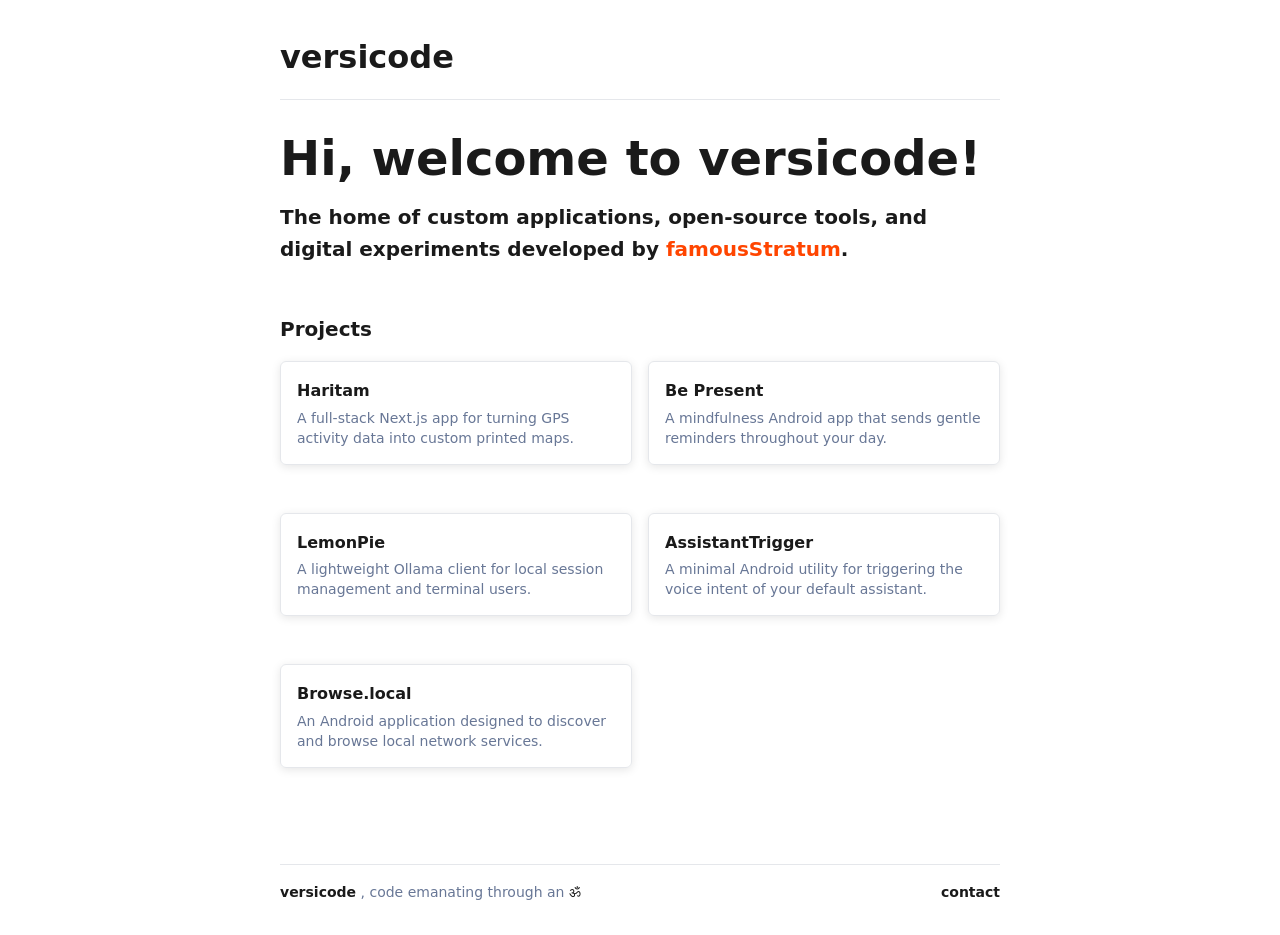
<file: index.html>
<!doctype html>
<html lang="en">

<head>
  <!-- Document metadata -->
  <meta charset="UTF-8" />
  <meta name="viewport" content="width=device-width, initial-scale=1.0" />

  <!-- SEO and site info -->
  <title>versicode | Software developed by famousStratum</title>
  <meta name="description"
    content="versicode is the home of famousStratum — indie projects, Android apps and web apps." />
  <meta name="author" content="famousStratum" />
  <meta name="keywords"
    content="versicode, famousStratum, indie software, haritam, be present, open-source projects, Android apps, web applications, custom applications, digital experiments" />

  <!-- Google site verification -->
  <meta name="google-site-verification" content="D465uG8kGJgCR-Ka6gygVKrM_ta4S0Y-zZa4ri2D39g" />

  <!-- Open Graph -->
  <meta property="og:title" content="versicode | Software developed by famousStratum" />
  <meta property="og:description"
    content="versicode is the home of famousStratum — indie projects, Android apps and web apps." />
  <meta property="og:url" content="https://versicode.com/" />
  <meta property="og:type" content="website" />

  <!-- Styles and scripts -->
  <link rel="canonical" href="https://versicode.com/" />
  <link rel="stylesheet" href="public/css/style.css" />
  <link rel="icon" type="image/x-icon" href="public/images/favicon.svg">

  <!-- Structured data -->
  <script type="application/ld+json">
    {
      "@context": "https://schema.org",
      "@type": "WebPage",
      "name": "versicode",
      "url": "https://versicode.com",
      "description": "The home of famousStratum — indie projects, Android apps and web apps.",
      "author": {
        "@type": "Person",
        "name": "famousStratum",
        "url": "https://github.com/famousStratum"
      }
    }
    </script>

</head>

<body>

  <header role="banner">

    <nav role="navigation" aria-label="Main site navigation">
      <a href="/" class="brand"> versicode </a>
    </nav>

  </header>

  <main role="main">

    <section id="hero" aria-label="Site introduction">
      <h1>Hi, welcome to versicode!</h1>
      <p>
        The home of custom applications, open-source tools, and digital experiments developed by <a
          href="https://github.com/famousStratum" target="_blank" rel="noopener noreferrer">famousStratum</a>.
      </p>
    </section>

    <section id="projects" aria-label="Project list">
      <h2>Projects</h2>
      <ul>

        <li>
          <article>
            <a href="projects/haritam.html">
              <h3>Haritam</h3>
              <p>
                A full-stack Next.js app for turning GPS activity data
                into custom printed maps.
              </p>
            </a>
          </article>
        </li>

        <li>
          <article>
            <a href="projects/be-present.html">
              <h3>Be Present</h3>
              <p>
                A mindfulness Android app that sends gentle reminders
                throughout your day.
              </p>
            </a>
          </article>
        </li>

        <li>
          <article>
            <a href="projects/lemon-pie.html">
              <h3>LemonPie</h3>
              <p>
                A lightweight Ollama client for local session
                management and terminal users.
              </p>
            </a>
          </article>
        </li>

        <li>
          <article>
            <a href="projects/assistant-trigger.html">
              <h3>AssistantTrigger</h3>
              <p>
                A minimal Android utility for triggering the voice intent of
                your default assistant.
              </p>
            </a>
          </article>
        </li>

        <li>
          <article>
            <a href="projects/browse-dot-local.html">
              <h3>Browse.local</h3>
              <p>
                An Android application designed to discover and browse
                local network services.
              </p>
            </a>
          </article>
        </li>



      </ul>
    </section>

  </main>

  <footer role="contentinfo">

    <section class="versicode-container">
      <span class="versicode-text">
        <span class="shadow-layer layer1">versicode</span>
        <span class="shadow-layer layer2">versicode</span>
        <span class="shadow-layer layer3">versicode</span>
        <span class="shadow-layer layer4">versicode</span>
        <span class="shadow-layer layer5">versicode</span>
        <a class="versicode-project" href="/projects/versicode.html" title="versi- from Latin vertere, to turn, to change, to transform.
-code from Latin codex, originally a wooden tablet, now the language of machines.">versicode</a>
      </span>
      <span>, code emanating through an</span>
      <span class="om-symbol" id="om-trigger" aria-label="Trigger VERSICODE effect">ॐ</span>
    </section>
    <section>
      <a href="mailto:info@versicode.com">contact</a>
    </section>
  </footer>
</body>

</html>
</file>
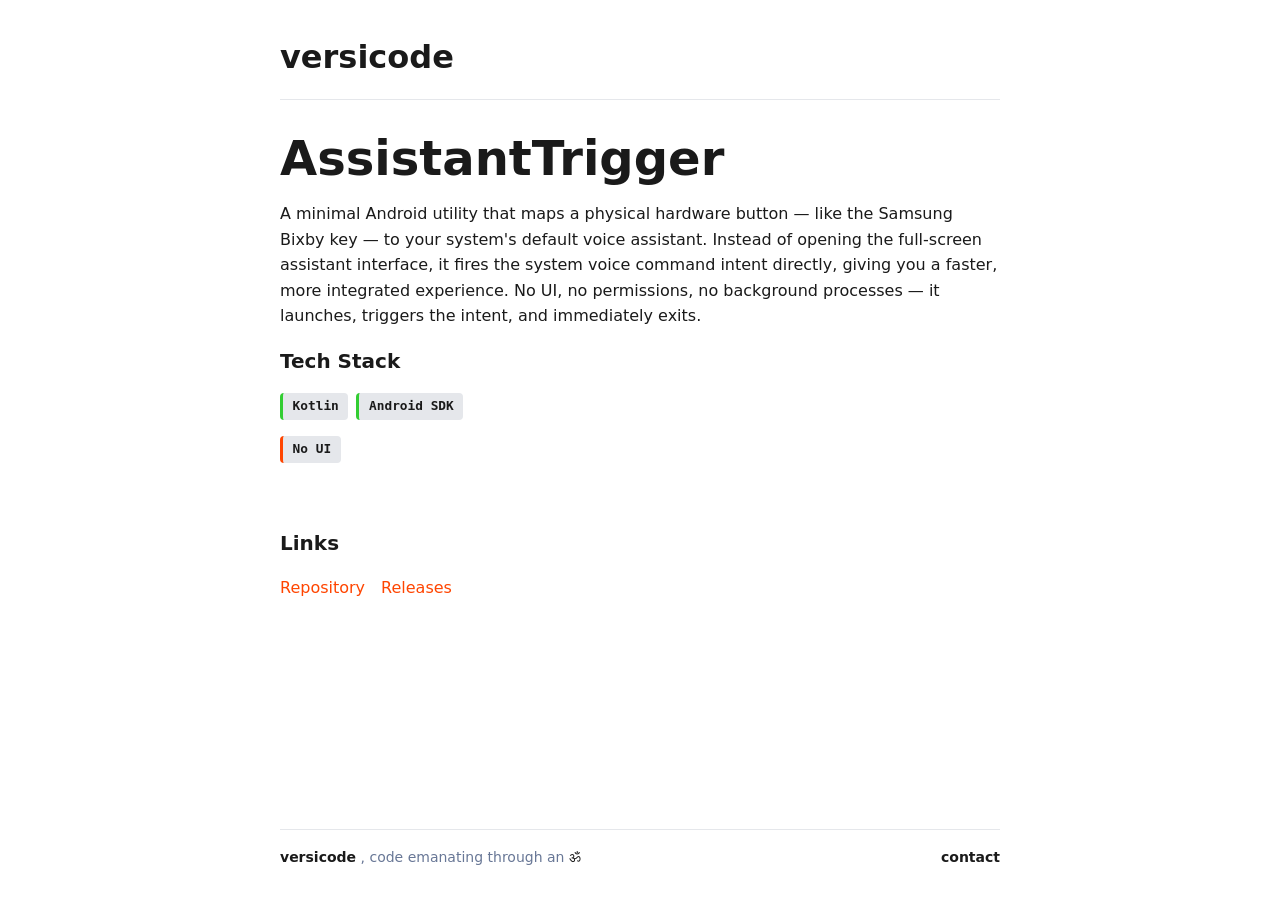
<file: projects/assistant-trigger.html>
<!DOCTYPE html>
<html lang="en">

<head>
    <meta charset="UTF-8">
    <meta name="viewport" content="width=device-width, initial-scale=1.0">
    <title>AssistantTrigger — versicode</title>
    <meta name="description"
        content="A minimal Android utility that maps a hardware button to your default voice assistant — no UI, no permissions, no background processes." />
    <link rel="canonical" href="https://versicode.com/projects/assistant-trigger.html" />
    <meta property="og:title" content="AssistantTrigger — versicode" />
    <meta property="og:description"
        content="A minimal Android utility that maps a hardware button to your default voice assistant — no UI, no permissions, no background processes." />
    <meta property="og:url" content="https://versicode.com/projects/assistant-trigger.html" />
    <meta property="og:type" content="website" />
    <link rel="stylesheet" href="../public/css/style.css">
    <link rel="icon" type="image/x-icon" href="../public/images/favicon.svg">
</head>

<body>

    <header role="banner">
        <nav role="navigation" aria-label="Main site navigation">
            <a href="/" class="brand">
                versicode
            </a>
        </nav>
    </header>

    <main>
        <article>

            <h1>AssistantTrigger</h1>
            <p>
                A minimal Android utility that maps a physical hardware button — like the
                Samsung Bixby key — to your system's default voice assistant. Instead of
                opening the full-screen assistant interface, it fires the system voice command
                intent directly, giving you a faster, more integrated experience. No UI, no
                permissions, no background processes — it launches, triggers the intent, and
                immediately exits.
            </p>

            <!--<section class="screenshots">
                <img src="../assets/assistant-trigger/screenshot-1.png" alt="AssistantTrigger on the Play Store">
            </section>-->

            <section class="tech-stack">
                <h2>Tech Stack</h2>
                <ul class="tech-category">
                    <li data-tech="kotlin">Kotlin</li>
                    <li data-tech="android-sdk">Android SDK</li>
                </ul>
                <ul class="tech-category">
                    <li data-tech="no-ui">No UI</li>
                </ul>
            </section>

            <section class="links">
                <h2>Links</h2>
                <ul>
                    <li><a href="https://github.com/famousStratum/AssistantTrigger">Repository</a></li>
                    <li><a href="https://github.com/famousStratum/AssistantTrigger/releases">Releases</a></li>
                </ul>
            </section>

        </article>
    </main>

    <footer role="contentinfo">

        <section class="versicode-container">
            <span class="versicode-text">
                <span class="shadow-layer layer1">versicode</span>
                <span class="shadow-layer layer2">versicode</span>
                <span class="shadow-layer layer3">versicode</span>
                <span class="shadow-layer layer4">versicode</span>
                <span class="shadow-layer layer5">versicode</span>
                <a class="versicode-project" href="/projects/versicode.html" title="versi- from Latin vertere, to turn, to change, to transform.
        -code from Latin codex, originally a wooden tablet, now the language of machines.">versicode</a>
            </span>
            <span>, code emanating through an</span>
            <span class="om-symbol" id="om-trigger" aria-label="Trigger VERSICODE effect">ॐ</span>
        </section>
        <section>
            <a href="mailto:info@versicode.com">contact</a>
        </section>
    </footer>

</body>

</html>
</file>
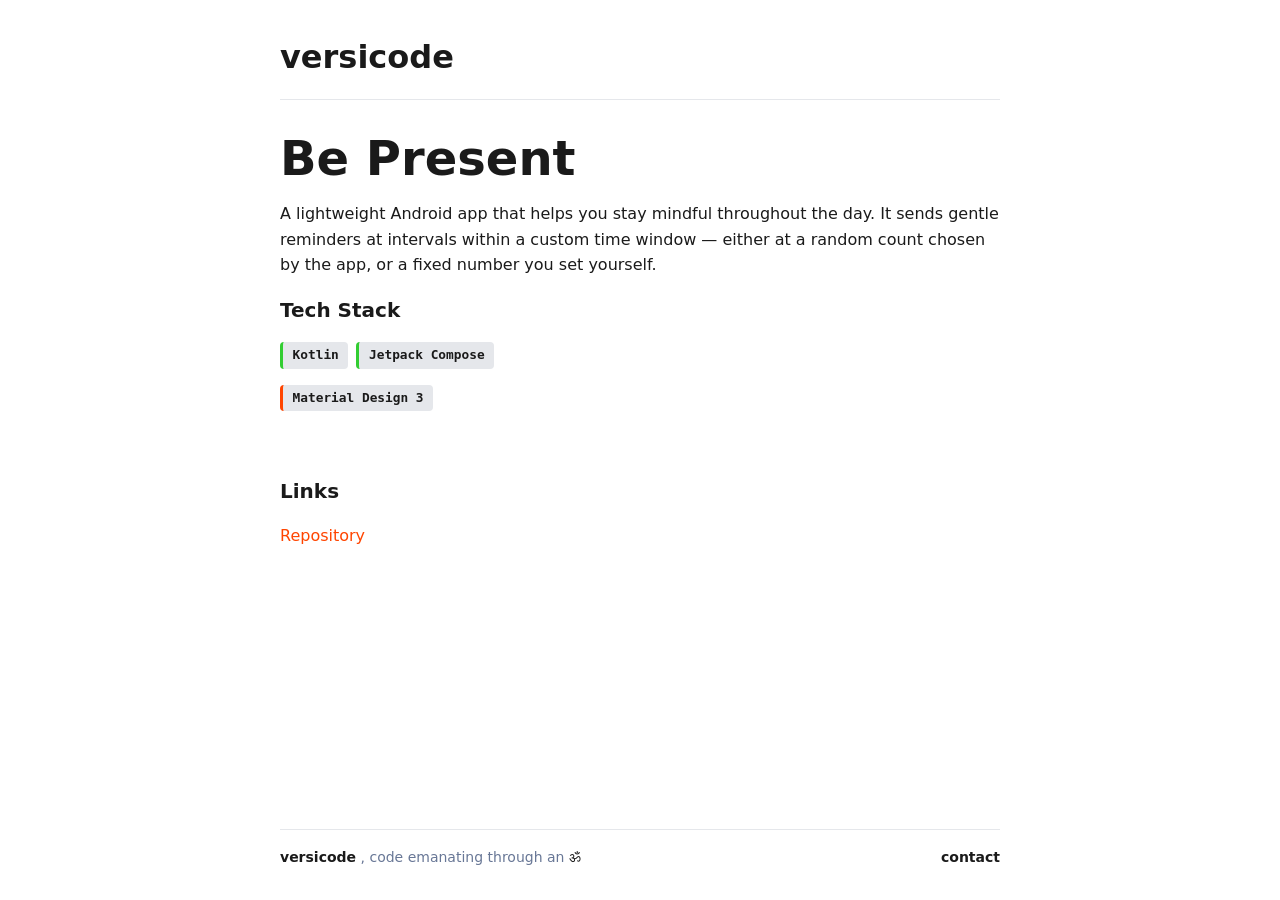
<file: projects/be-present.html>
<!DOCTYPE html>
<html lang="en">

<head>
    <meta charset="UTF-8">
    <meta name="viewport" content="width=device-width, initial-scale=1.0">
    <title>Be Present — versicode</title>
    <meta name="description"
        content="A lightweight Android mindfulness app that sends gentle reminders within a time window you define — at a random count or a fixed number of your choosing." />
    <link rel="canonical" href="https://versicode.com/projects/be-present.html" />
    <meta property="og:title" content="Be Present — versicode" />
    <meta property="og:description"
        content="A lightweight Android mindfulness app that sends gentle reminders within a time window you define — at a random count or a fixed number of your choosing." />
    <meta property="og:url" content="https://versicode.com/projects/be-present.html" />
    <meta property="og:type" content="website" />
    <link rel="stylesheet" href="../public/css/style.css">
    <link rel="icon" type="image/x-icon" href="../public/images/favicon.svg">
</head>

<body>

    <header role="banner">
        <nav role="navigation" aria-label="Main site navigation">
            <a href="/" class="brand">
                versicode
            </a>
        </nav>
    </header>

    <main>
        <article>

            <h1>Be Present</h1>
            <p>
                A lightweight Android app that helps you stay mindful throughout the day.
                It sends gentle reminders at intervals within a custom time window —
                either at a random count chosen by the app, or a fixed number you set yourself.
            </p>

            <!--<section class="screenshots">
                <img src="../assets/be-present/screenshot-1.png" alt="Be Present main screen">
                <img src="../assets/be-present/screenshot-2.png" alt="Be Present reminder settings">
            </section>-->

            <section class="tech-stack">
                <h2>Tech Stack</h2>
                <ul class="tech-category">
                    <li data-tech="kotlin">Kotlin</li>
                    <li data-tech="compose">Jetpack Compose</li>
                </ul>
                <ul class="tech-category">
                    <li data-tech="md3">Material Design 3</li>
                </ul>
            </section>

            <section class="links">
                <h2>Links</h2>
                <ul>
                    <li><a href="https://github.com/famousStratum/BePresent">Repository</a></li>
                </ul>
            </section>

        </article>
    </main>

    <footer role="contentinfo">

        <section class="versicode-container">
            <span class="versicode-text">
                <span class="shadow-layer layer1">versicode</span>
                <span class="shadow-layer layer2">versicode</span>
                <span class="shadow-layer layer3">versicode</span>
                <span class="shadow-layer layer4">versicode</span>
                <span class="shadow-layer layer5">versicode</span>
                <a class="versicode-project" href="/projects/versicode.html" title="versi- from Latin vertere, to turn, to change, to transform.
        -code from Latin codex, originally a wooden tablet, now the language of machines.">versicode</a>
            </span>
            <span>, code emanating through an</span>
            <span class="om-symbol" id="om-trigger" aria-label="Trigger VERSICODE effect">ॐ</span>
        </section>
        <section>
            <a href="mailto:info@versicode.com">contact</a>
        </section>
    </footer>

</body>

</html>
</file>
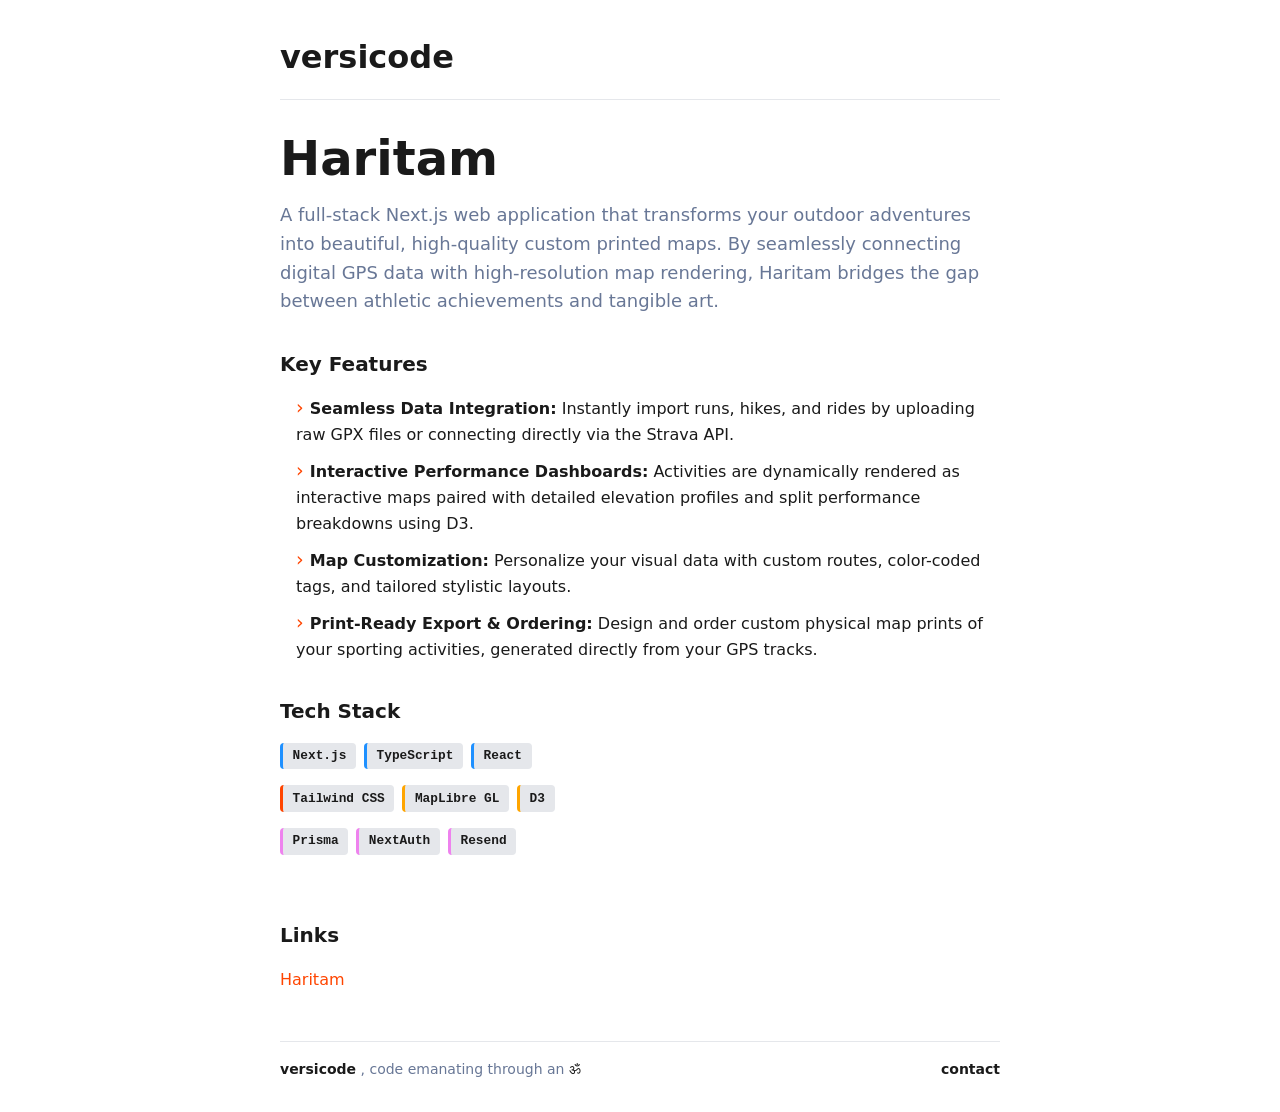
<file: projects/haritam.html>
<!DOCTYPE html>
<html lang="en">

<head>
    <meta charset="UTF-8">
    <meta name="viewport" content="width=device-width, initial-scale=1.0">
    <title>Haritam — versicode</title>
    <meta name="description"
        content="A full-stack Next.js app for turning GPS activity data into beautiful, high-quality custom printed maps. Import via GPX or Strava." />
    <link rel="canonical" href="https://versicode.com/projects/haritam.html" />
    <meta property="og:title" content="Haritam — versicode" />
    <meta property="og:description"
        content="A full-stack Next.js app for turning GPS activity data into beautiful, high-quality custom printed maps. Import via GPX or Strava." />
    <meta property="og:url" content="https://versicode.com/projects/haritam.html" />
    <meta property="og:type" content="website" />
    <link rel="stylesheet" href="../public/css/style.css">
    <link rel="icon" type="image/x-icon" href="../public/images/favicon.svg">
</head>

<body>

    <header role="banner">
        <nav role="navigation" aria-label="Main site navigation">
            <a href="/" class="brand">
                versicode
            </a>
        </nav>
    </header>

    <main>
        <article>

            <h1>Haritam</h1>
            <p class="project-lead">
                A full-stack Next.js web application that transforms your outdoor adventures into beautiful,
                high-quality custom
                printed maps. By seamlessly connecting digital GPS data with high-resolution map rendering, Haritam
                bridges the gap
                between athletic achievements and tangible art.
            </p>

            <section class="project-features" aria-label="Key Features">
                <h2>Key Features</h2>
                <ul>
                    <li>
                        <strong>Seamless Data Integration:</strong> Instantly import runs, hikes, and rides by uploading
                        raw GPX files or connecting directly via the Strava API.
                    </li>
                    <li>
                        <strong>Interactive Performance Dashboards:</strong> Activities are dynamically rendered as
                        interactive maps paired with detailed elevation profiles and split performance breakdowns using
                        D3.
                    </li>
                    <li>
                        <strong>Map Customization:</strong> Personalize your visual data with custom routes,
                        color-coded tags, and tailored stylistic layouts.
                    </li>
                    <li>
                        <strong>Print-Ready Export & Ordering:</strong> Design and order custom physical map prints of
                        your sporting activities, generated directly from your GPS tracks.
                    </li>
                </ul>
            </section>

            <!--<section class="screenshots">
                <img src="../assets/haritam/screenshot-1.png" alt="Haritam activity map view">
                <img src="../assets/haritam/screenshot-2.png" alt="Haritam activity list">
            </section>-->

            <section class="tech-stack">

                <h2>Tech Stack</h2>

                <ul class="tech-category">
                    <li data-tech="nextjs">Next.js</li>
                    <li data-tech="typescript">TypeScript</li>
                    <li data-tech="react">React</li>
                </ul>

                <ul class="tech-category">
                    <li data-tech="tailwind">Tailwind CSS</li>
                    <li data-tech="maplibre">MapLibre GL</li>
                    <li data-tech="d3">D3</li>
                </ul>

                <ul class="tech-category">
                    <li data-tech="prisma">Prisma</li>
                    <li data-tech="nextauth">NextAuth</li>
                    <li data-tech="resend">Resend</li>
                </ul>

            </section>

            <section class="links">
                <h2>Links</h2>
                <ul>
                    <li><a href="https://haritam.com/">Haritam</a></li>
                </ul>
            </section>

        </article>
    </main>

    <footer role="contentinfo">

        <section class="versicode-container">
            <span class="versicode-text">
                <span class="shadow-layer layer1">versicode</span>
                <span class="shadow-layer layer2">versicode</span>
                <span class="shadow-layer layer3">versicode</span>
                <span class="shadow-layer layer4">versicode</span>
                <span class="shadow-layer layer5">versicode</span>
                <a class="versicode-project" href="/projects/versicode.html" title="versi- from Latin vertere, to turn, to change, to transform.
        -code from Latin codex, originally a wooden tablet, now the language of machines.">versicode</a>
            </span>
            <span>, code emanating through an</span>
            <span class="om-symbol" id="om-trigger" aria-label="Trigger VERSICODE effect">ॐ</span>
        </section>
        <section>
            <a href="mailto:info@versicode.com">contact</a>
        </section>
    </footer>

</body>

</html>
</file>
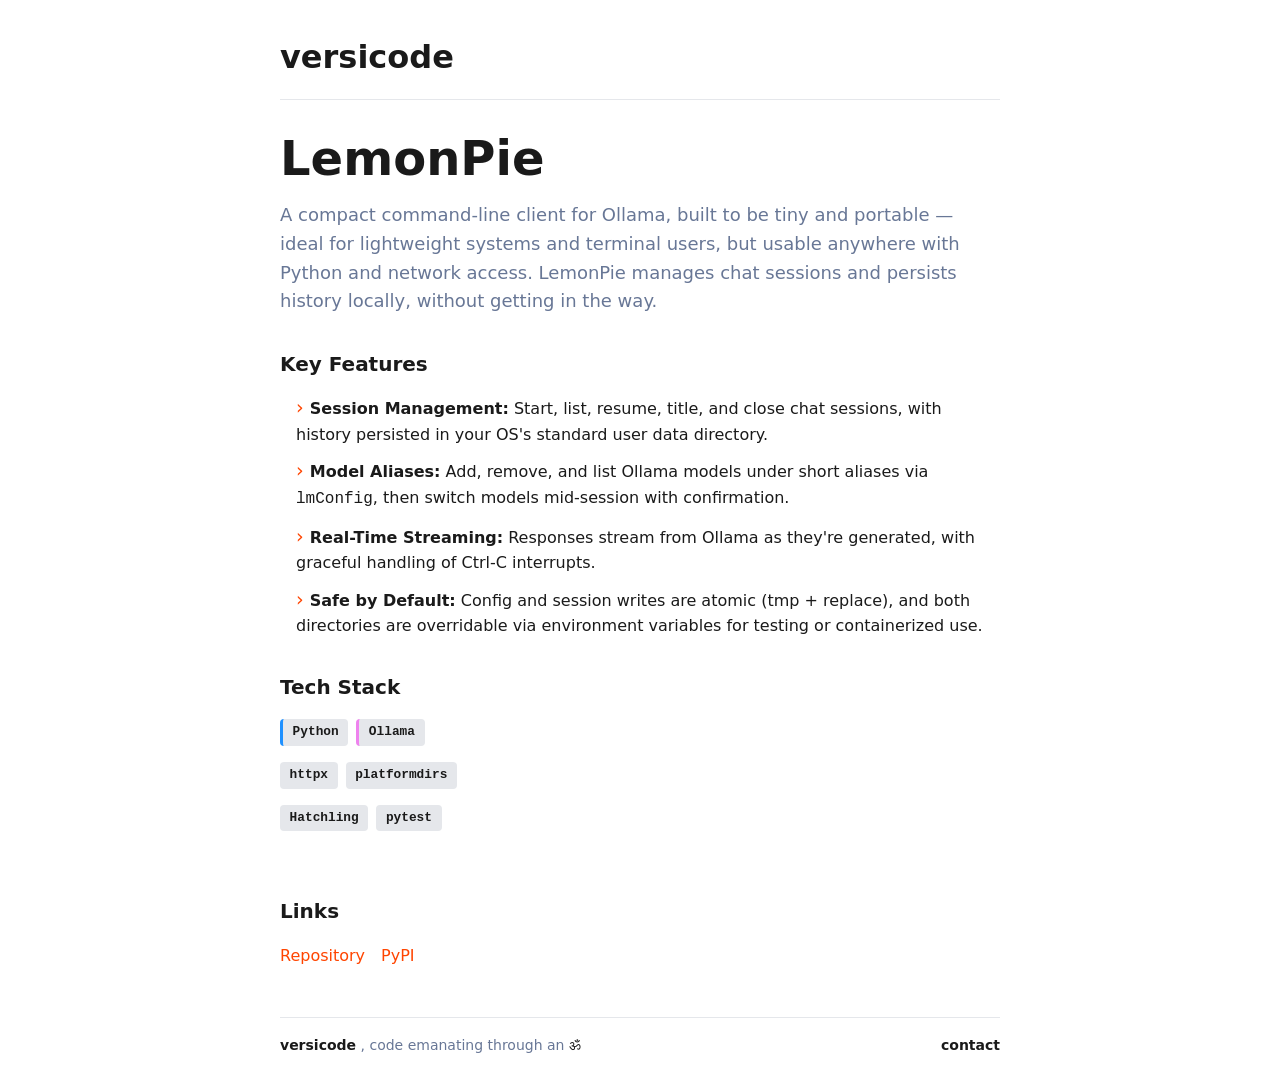
<file: projects/lemon-pie.html>
<!DOCTYPE html>
<html lang="en">

<head>
    <meta charset="UTF-8">
    <meta name="viewport" content="width=device-width, initial-scale=1.0">
    <title>LemonPie — versicode</title>
    <meta name="description"
        content="A lightweight, portable Ollama CLI client for terminal users — manage chat sessions, persist history, and configure models entirely from the command line." />
    <link rel="canonical" href="https://versicode.com/projects/lemon-pie.html" />
    <meta property="og:title" content="LemonPie — versicode" />
    <meta property="og:description"
        content="A lightweight, portable Ollama CLI client for terminal users — manage chat sessions, persist history, and configure models entirely from the command line." />
    <meta property="og:url" content="https://versicode.com/projects/lemon-pie.html" />
    <meta property="og:type" content="website" />
    <link rel="stylesheet" href="../public/css/style.css">
    <link rel="icon" type="image/x-icon" href="../public/images/favicon.svg">
</head>

<body>

    <header role="banner">
        <nav role="navigation" aria-label="Main site navigation">
            <a href="/" class="brand">
                versicode
            </a>
        </nav>
    </header>

    <main>
        <article>

            <h1>LemonPie</h1>
            <p class="project-lead">
                A compact command-line client for Ollama, built to be tiny and portable — ideal for
                lightweight systems and terminal users, but usable anywhere with Python and network access.
                LemonPie manages chat sessions and persists history locally, without getting in the way.
            </p>

            <section class="project-features" aria-label="Key Features">
                <h2>Key Features</h2>
                <ul>
                    <li>
                        <strong>Session Management:</strong> Start, list, resume, title, and close chat
                        sessions, with history persisted in your OS's standard user data directory.
                    </li>
                    <li>
                        <strong>Model Aliases:</strong> Add, remove, and list Ollama models under short
                        aliases via <code>lmConfig</code>, then switch models mid-session with confirmation.
                    </li>
                    <li>
                        <strong>Real-Time Streaming:</strong> Responses stream from Ollama as they're
                        generated, with graceful handling of Ctrl-C interrupts.
                    </li>
                    <li>
                        <strong>Safe by Default:</strong> Config and session writes are atomic (tmp +
                        replace), and both directories are overridable via environment variables for
                        testing or containerized use.
                    </li>
                </ul>
            </section>

            <section class="tech-stack">

                <h2>Tech Stack</h2>

                <ul class="tech-category">
                    <li data-tech="python">Python</li>
                    <li data-tech="ollama">Ollama</li>
                </ul>

                <ul class="tech-category">
                    <li data-tech="httpx">httpx</li>
                    <li data-tech="platformdirs">platformdirs</li>
                </ul>

                <ul class="tech-category">
                    <li data-tech="hatch">Hatchling</li>
                    <li data-tech="pytest">pytest</li>
                </ul>

            </section>

            <section class="links">
                <h2>Links</h2>
                <ul>
                    <li><a href="https://github.com/famousStratum/LemonPie">Repository</a></li>
                    <li><a href="https://pypi.org/project/lemonpie-cli/">PyPI</a></li>
                </ul>
            </section>

        </article>
    </main>

    <footer role="contentinfo">

        <section class="versicode-container">
            <span class="versicode-text">
                <span class="shadow-layer layer1">versicode</span>
                <span class="shadow-layer layer2">versicode</span>
                <span class="shadow-layer layer3">versicode</span>
                <span class="shadow-layer layer4">versicode</span>
                <span class="shadow-layer layer5">versicode</span>
                <a class="versicode-project" href="/projects/versicode.html" title="versi- from Latin vertere, to turn, to change, to transform.
        -code from Latin codex, originally a wooden tablet, now the language of machines.">versicode</a>
            </span>
            <span>, code emanating through an</span>
            <span class="om-symbol" id="om-trigger" aria-label="Trigger VERSICODE effect">ॐ</span>
        </section>
        <section>
            <a href="mailto:info@versicode.com">contact</a>
        </section>
    </footer>

</body>

</html>
</file>
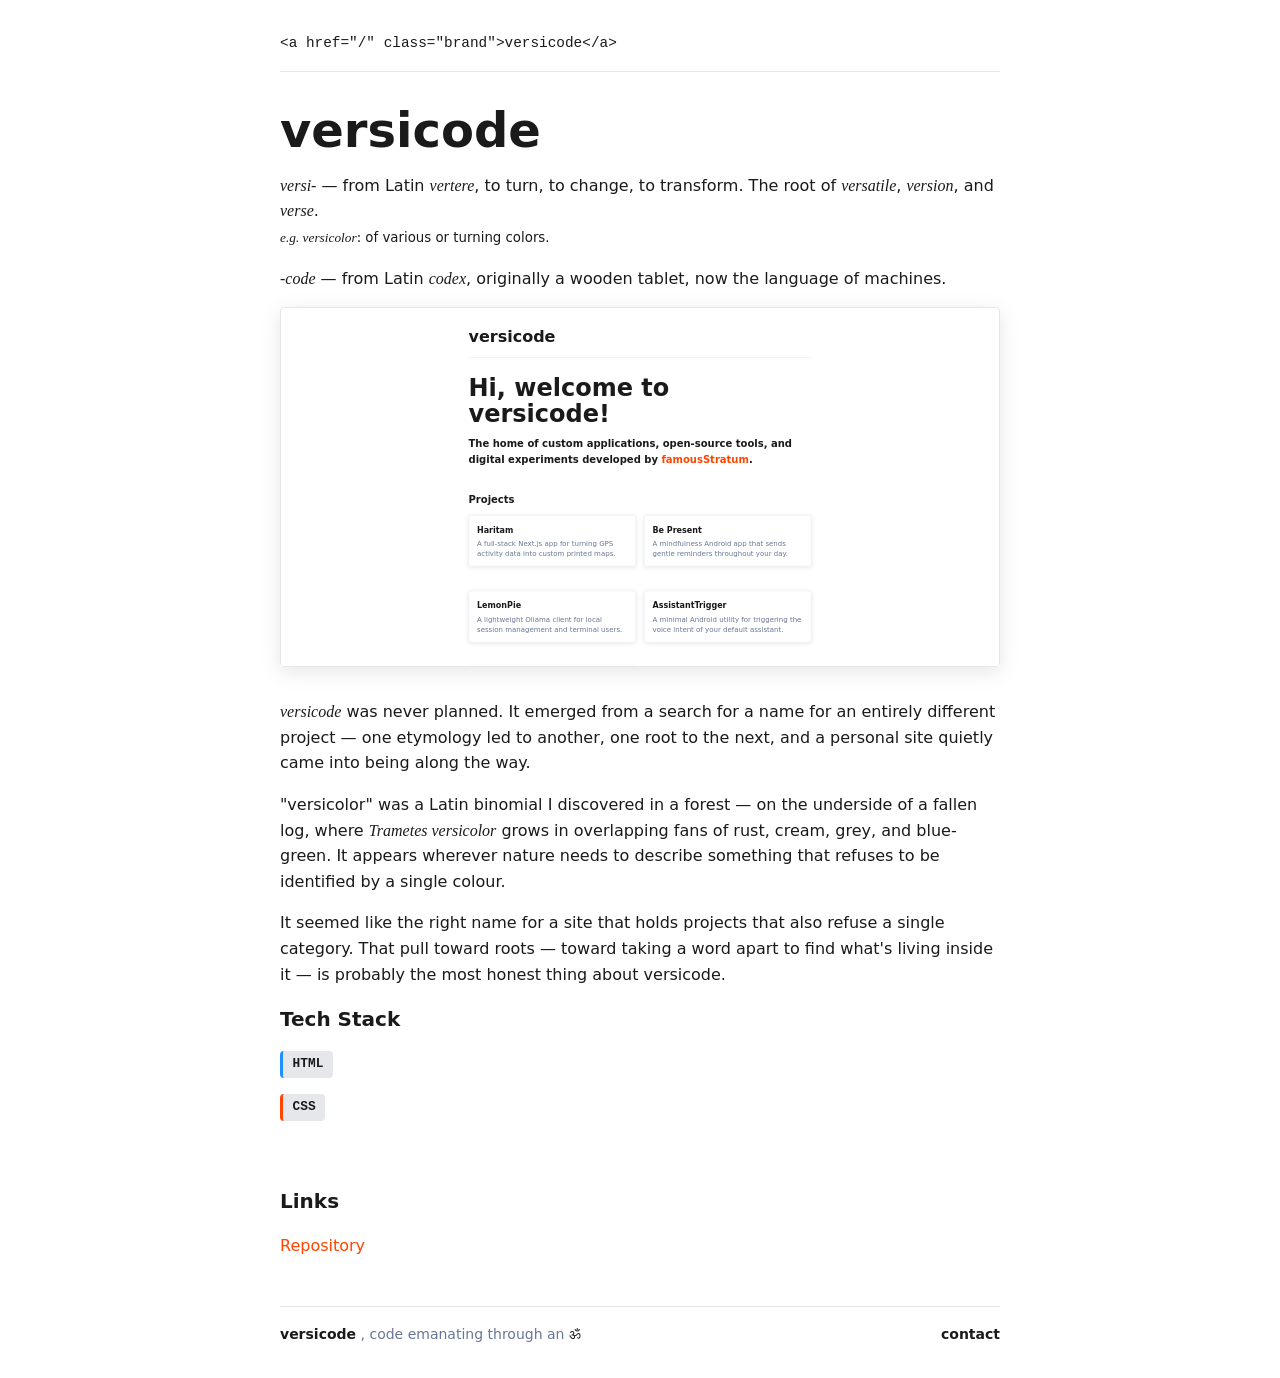
<file: projects/versicode.html>
<!DOCTYPE html>
<html lang="en">

<head>
    <meta charset="UTF-8">
    <meta name="viewport" content="width=device-width, initial-scale=1.0">
    <title>versicode?</title>
    <meta name="description"
        content="From Latin vertere (to change, transform) and codex (a book) — named after Trametes versicolor, found in a forest before it was found in a search bar." />
    <link rel="canonical" href="https://versicode.com/projects/versicode.html" />
    <meta property="og:title" content="versicode?" />
    <meta property="og:description"
        content="From Latin vertere (to change, transform) and codex (a book) — named after Trametes versicolor, found in a forest before it was found in a search bar." />
    <meta property="og:url" content="https://versicode.com/projects/versicode.html" />
    <meta property="og:type" content="website" />
    <link rel="stylesheet" href="../public/css/style.css">
    <link rel="stylesheet" href="../public/css/animation.css">
    <link rel="icon" type="image/x-icon" href="../public/images/favicon.svg">
</head>

<body>

    <header role="banner">
        <input type="checkbox" id="brand-trigger">
        <nav role="navigation" aria-label="Main site navigation">
            <label for="brand-trigger" class="brand-code">

                <!-- Sizer: in normal flow, always hidden, never animated -->
                <span class="bc-sizer" aria-hidden="true">&lt;a href="/" class="brand"&gt;are
                    you present?<span class="text-cursor">|</span>&lt;/a&gt;</span>

                <!-- L0: initial -->
                <span class="bc-layer-0">&lt;a href="/" class="brand"&gt;versicode<span
                        class="text-cursor">|</span>&lt;/a&gt;</span>

                <!-- DELETE "versicode" -->
                <span class="bc-layer bc-layer-1">&lt;a href="/"
                    class="brand"&gt;versicode<span class="text-cursor">|</span>&lt;/a&gt;</span>
                <span class="bc-layer bc-layer-2">&lt;a href="/"
                    class="brand"&gt;versicod<span class="text-cursor">|</span>&lt;/a&gt;</span>
                <span class="bc-layer bc-layer-3">&lt;a href="/"
                    class="brand"&gt;versico<span class="text-cursor">|</span>&lt;/a&gt;</span>
                <span class="bc-layer bc-layer-4">&lt;a href="/"
                    class="brand"&gt;versic<span class="text-cursor">|</span>&lt;/a&gt;</span>
                <span class="bc-layer bc-layer-5">&lt;a href="/"
                    class="brand"&gt;versi<span class="text-cursor">|</span>&lt;/a&gt;</span>
                <span class="bc-layer bc-layer-6">&lt;a href="/"
                    class="brand"&gt;vers<span class="text-cursor">|</span>&lt;/a&gt;</span>
                <span class="bc-layer bc-layer-7">&lt;a href="/"
                    class="brand"&gt;ver<span class="text-cursor">|</span>&lt;/a&gt;</span>
                <span class="bc-layer bc-layer-8">&lt;a href="/"
                    class="brand"&gt;ve<span class="text-cursor">|</span>&lt;/a&gt;</span>
                <span class="bc-layer bc-layer-9">&lt;a href="/"
                    class="brand"&gt;v<span class="text-cursor">|</span>&lt;/a&gt;</span>
                <span class="bc-layer bc-layer-10">&lt;a href="/"
                    class="brand"&gt;<span class="text-cursor">|</span>&lt;/a&gt;</span>

                <!-- TYPE "haritam" -->
                <span class="bc-layer bc-layer-11">&lt;a href="/"
                    class="brand"&gt;h<span class="text-cursor">|</span>&lt;/a&gt;</span>
                <span class="bc-layer bc-layer-12">&lt;a href="/"
                    class="brand"&gt;ha<span class="text-cursor">|</span>&lt;/a&gt;</span>
                <span class="bc-layer bc-layer-13">&lt;a href="/"
                    class="brand"&gt;har<span class="text-cursor">|</span>&lt;/a&gt;</span>
                <span class="bc-layer bc-layer-14">&lt;a href="/"
                    class="brand"&gt;hari<span class="text-cursor">|</span>&lt;/a&gt;</span>
                <span class="bc-layer bc-layer-15">&lt;a href="/"
                    class="brand"&gt;harit<span class="text-cursor">|</span>&lt;/a&gt;</span>
                <span class="bc-layer bc-layer-16">&lt;a href="/"
                    class="brand"&gt;harita<span class="text-cursor">|</span>&lt;/a&gt;</span>
                <span class="bc-layer bc-layer-17">&lt;a href="/"
                    class="brand"&gt;haritam<span class="text-cursor">|</span>&lt;/a&gt;</span>

                <!-- DELETE "haritam" -->
                <span class="bc-layer bc-layer-18">&lt;a href="/"
                    class="brand"&gt;harita<span class="text-cursor">|</span>&lt;/a&gt;</span>
                <span class="bc-layer bc-layer-19">&lt;a href="/"
                    class="brand"&gt;harit<span class="text-cursor">|</span>&lt;/a&gt;</span>
                <span class="bc-layer bc-layer-20">&lt;a href="/"
                    class="brand"&gt;hari<span class="text-cursor">|</span>&lt;/a&gt;</span>
                <span class="bc-layer bc-layer-21">&lt;a href="/"
                    class="brand"&gt;har<span class="text-cursor">|</span>&lt;/a&gt;</span>
                <span class="bc-layer bc-layer-22">&lt;a href="/"
                    class="brand"&gt;ha<span class="text-cursor">|</span>&lt;/a&gt;</span>
                <span class="bc-layer bc-layer-23">&lt;a href="/"
                    class="brand"&gt;h<span class="text-cursor">|</span>&lt;/a&gt;</span>
                <span class="bc-layer bc-layer-24">&lt;a href="/"
                    class="brand"&gt;<span class="text-cursor">|</span>&lt;/a&gt;</span>

                <!-- TYPE "be present" -->
                <span class="bc-layer bc-layer-25">&lt;a href="/"
                    class="brand"&gt;b<span class="text-cursor">|</span>&lt;/a&gt;</span>
                <span class="bc-layer bc-layer-26">&lt;a href="/"
                    class="brand"&gt;be<span class="text-cursor">|</span>&lt;/a&gt;</span>
                <span class="bc-layer bc-layer-27">&lt;a href="/" class="brand"&gt;be
                    <span class="text-cursor">|</span>&lt;/a&gt;</span>
                <span class="bc-layer bc-layer-28">&lt;a href="/" class="brand"&gt;be
                    p<span class="text-cursor">|</span>&lt;/a&gt;</span>
                <span class="bc-layer bc-layer-29">&lt;a href="/" class="brand"&gt;be
                    pr<span class="text-cursor">|</span>&lt;/a&gt;</span>
                <span class="bc-layer bc-layer-30">&lt;a href="/" class="brand"&gt;be
                    pre<span class="text-cursor">|</span>&lt;/a&gt;</span>
                <span class="bc-layer bc-layer-31">&lt;a href="/" class="brand"&gt;be
                    pres<span class="text-cursor">|</span>&lt;/a&gt;</span>
                <span class="bc-layer bc-layer-32">&lt;a href="/" class="brand"&gt;be
                    prese<span class="text-cursor">|</span>&lt;/a&gt;</span>
                <span class="bc-layer bc-layer-33">&lt;a href="/" class="brand"&gt;be
                    presen<span class="text-cursor">|</span>&lt;/a&gt;</span>
                <span class="bc-layer bc-layer-34">&lt;a href="/" class="brand"&gt;be
                    present<span class="text-cursor">|</span>&lt;/a&gt;</span>

                <!-- MOVE CURSOR LEFT through "present" -->
                <span class="bc-layer bc-layer-35">&lt;a href="/" class="brand"&gt;be
                    presen<span class="text-cursor">|</span>t&lt;/a&gt;</span>
                <span class="bc-layer bc-layer-36">&lt;a href="/" class="brand"&gt;be
                    prese<span class="text-cursor">|</span>nt&lt;/a&gt;</span>
                <span class="bc-layer bc-layer-37">&lt;a href="/" class="brand"&gt;be
                    pres<span class="text-cursor">|</span>ent&lt;/a&gt;</span>
                <span class="bc-layer bc-layer-38">&lt;a href="/" class="brand"&gt;be
                    pre<span class="text-cursor">|</span>sent&lt;/a&gt;</span>
                <span class="bc-layer bc-layer-39">&lt;a href="/" class="brand"&gt;be
                    pr<span class="text-cursor">|</span>esent&lt;/a&gt;</span>
                <span class="bc-layer bc-layer-40">&lt;a href="/" class="brand"&gt;be
                    p<span class="text-cursor">|</span>resent&lt;/a&gt;</span>
                <span class="bc-layer bc-layer-41">&lt;a href="/" class="brand"&gt;be
                    <span class="text-cursor">|</span>present&lt;/a&gt;</span>

                <!-- DELETE "be " -->
                <span class="bc-layer bc-layer-42">&lt;a href="/"
                    class="brand"&gt;be<span class="text-cursor">|</span>present&lt;/a&gt;</span>
                <span class="bc-layer bc-layer-43">&lt;a href="/"
                    class="brand"&gt;<span class="text-cursor">|</span>present&lt;/a&gt;</span>

                <!-- TYPE "are you " -->
                <span class="bc-layer bc-layer-44">&lt;a href="/"
                    class="brand"&gt;a<span class="text-cursor">|</span>present&lt;/a&gt;</span>
                <span class="bc-layer bc-layer-45">&lt;a href="/"
                    class="brand"&gt;ar<span class="text-cursor">|</span>present&lt;/a&gt;</span>
                <span class="bc-layer bc-layer-46">&lt;a href="/"
                    class="brand"&gt;are<span class="text-cursor">|</span>present&lt;/a&gt;</span>
                <span class="bc-layer bc-layer-47">&lt;a href="/" class="brand"&gt;are
                    <span class="text-cursor">|</span>present&lt;/a&gt;</span>
                <span class="bc-layer bc-layer-48">&lt;a href="/" class="brand"&gt;are
                    y<span class="text-cursor">|</span>present&lt;/a&gt;</span>
                <span class="bc-layer bc-layer-49">&lt;a href="/" class="brand"&gt;are
                    yo<span class="text-cursor">|</span>present&lt;/a&gt;</span>
                <span class="bc-layer bc-layer-50">&lt;a href="/" class="brand"&gt;are
                    you<span class="text-cursor">|</span>present&lt;/a&gt;</span>
                <span class="bc-layer bc-layer-51">&lt;a href="/" class="brand"&gt;are
                    you <span class="text-cursor">|</span>present&lt;/a&gt;</span>

                <!-- MOVE CURSOR RIGHT through "present" -->
                <span class="bc-layer bc-layer-52">&lt;a href="/" class="brand"&gt;are
                    you p<span class="text-cursor">|</span>resent&lt;/a&gt;</span>
                <span class="bc-layer bc-layer-53">&lt;a href="/" class="brand"&gt;are
                    you pr<span class="text-cursor">|</span>esent&lt;/a&gt;</span>
                <span class="bc-layer bc-layer-54">&lt;a href="/" class="brand"&gt;are
                    you pre<span class="text-cursor">|</span>sent&lt;/a&gt;</span>
                <span class="bc-layer bc-layer-55">&lt;a href="/" class="brand"&gt;are
                    you pres<span class="text-cursor">|</span>ent&lt;/a&gt;</span>
                <span class="bc-layer bc-layer-56">&lt;a href="/" class="brand"&gt;are
                    you prese<span class="text-cursor">|</span>nt&lt;/a&gt;</span>
                <span class="bc-layer bc-layer-57">&lt;a href="/" class="brand"&gt;are
                    you presen<span class="text-cursor">|</span>t&lt;/a&gt;</span>
                <span class="bc-layer bc-layer-58">&lt;a href="/" class="brand"&gt;are
                    you present<span class="text-cursor">|</span>&lt;/a&gt;</span>

                <!-- TYPE "?" -->
                <span class="bc-layer bc-layer-59">&lt;a href="/" class="brand"&gt;are
                    you present?<span class="text-cursor">|</span>&lt;/a&gt;</span>

            </label>
        </nav>
    </header>

    <main>
        <article>

            <h1>versicode</h1>

            <p><dfn>versi-</dfn> — from Latin <em>vertere</em>, to turn, to change, to transform.
                The root of
                <em>versatile</em>, <em>version</em>, and <em>verse</em>.<br>
                <small><em>e.g. versicolor</em>: of various or turning colors.</small>
            </p>

            <p><dfn>-code</dfn> — from Latin <em>codex</em>, originally a wooden tablet, now the
                language of machines.</p>

            <section class="screenshots">
                <div class="iframe-preview">
                    <iframe src="/" title="Versicode homepage preview" scrolling="no" tabindex="-1"></iframe>
                    <a class="iframe-overlay" href="/" aria-label="Visit Versicode homepage"></a>
                </div>
            </section>

            <p>
                <dfn>versicode</dfn> was never planned. It emerged from a search for a name for an entirely
                different project — one etymology led to another, one root to the next, and a personal site quietly
                came into being along the way.
            </p>

            <p>"versicolor" was a Latin binomial I discovered in a forest — on the underside of a fallen log, where
                <em class="tooltip" title="Turkey tail mushroom">Trametes versicolor</em> grows in overlapping
                fans of rust, cream, grey, and blue-green. It appears wherever nature needs to describe something
                that refuses to be identified by a single colour.
            </p>

            <p>It seemed like the right name for a site that holds projects that also refuse a single category. That
                pull toward roots — toward taking a word apart to find what's living inside it — is probably the most
                honest thing about versicode.</p>

            <section class="tech-stack">
                <h2>Tech Stack</h2>
                <ul class="tech-category">
                    <li data-tech="html">HTML</li>
                </ul>
                <ul class="tech-category">
                    <li data-tech="css">CSS</li>
                </ul>
            </section>

            <section class="links">
                <h2>Links</h2>
                <ul>
                    <li><a href="https://github.com/famousStratum/versicode">Repository</a></li>
                </ul>
            </section>

        </article>
    </main>

    <footer role="contentinfo">

        <section class="versicode-container">
            <span class="versicode-text">
                <span class="shadow-layer layer1">versicode</span>
                <span class="shadow-layer layer2">versicode</span>
                <span class="shadow-layer layer3">versicode</span>
                <span class="shadow-layer layer4">versicode</span>
                <span class="shadow-layer layer5">versicode</span>
                <a class="versicode-project" href="/projects/versicode.html" title="versi- from Latin vertere, to turn, to change, to transform.
        -code from Latin codex, originally a wooden tablet, now the language of machines.">versicode</a>
            </span>
            <span>, code emanating through an</span>
            <span class="om-symbol" id="om-trigger" aria-label="Trigger VERSICODE effect">ॐ</span>
        </section>
        <section>
            <a href="mailto:info@versicode.com">contact</a>
        </section>
    </footer>

</body>

</html>
</file>
<file: public/css/style.css>
/* ─── Variables ─── */

:root {
  --color-bg:     #ffffff;
  --color-text:   #1a1a1a;
  --color-muted:  #687796;
  --color-border: #e5e7eb;

  --accent-r-30:  #ff44004d;
  --accent-y-30:  #ffa5004d;
  --accent-g-30:  #32cd324d;
  --accent-b-30:  #1e90ff4d;
  --accent-v-30:  #ee82ee4d;

  --font-sans:     system-ui, sans-serif;
  --font-serif:    ui-serif, Georgia, serif;
  --font-mono:     ui-monospace, monospace;

/* 
  TODO: Tech-stack colors
  --color-language: dodgerblue;
  --color-framework: seagreen;
  --color-ui: orange;
  --color-data: crimson;
  --color-visualization: purple; 
*/

  --width-content: 720px;
  --spacing:       1rem;
}

/* ─── Reset ─── */

*, *::before, *::after {
  box-sizing: border-box;
  margin:     0;
  padding:    0;
}

/* ─── Base ─── */

body {
  background-color: var(--color-bg);
  color: var(--color-text);
  font-family: var(--font-sans);
  font-size: 1rem;
  line-height: 1.6;
  padding: var(--spacing);
  min-height: 100vh;
  display: flex;
  flex-direction: column;
  -webkit-tap-highlight-color: transparent;
}

a {
  color: orangered;
  text-decoration: none;
}

a:hover {
  text-decoration: underline;
}

a:focus-visible, button:focus-visible, input:focus-visible {
  outline: 2px solid orangered;
  outline-offset: 2px;
}

img {
  max-width: 100%;
  display: block;
}

ul {
  list-style: none;
}

strong {
  font-weight: 600;
}

.tooltip:hover {
  cursor: help;
}

/* ─── Layout ─── */

header, main, footer {
  max-width: var(--width-content);
  margin: 0 auto;
  width: 100%;
}

header {
  position: sticky;
  top: 0;
  background-color: var(--color-bg);
  padding-block: var(--spacing);
  border-bottom: 1px solid var(--color-border);
  margin-bottom: calc(var(--spacing) * 2);
}

footer {
  display: flex;
  justify-content: space-between;
  align-items: center;
  padding-block: var(--spacing);
  border-top: 1px solid var(--color-border);
  margin-top: auto;
  color: var(--color-muted);
  font-size: 0.875rem;
}

footer a {
  color: var(--color-text);
  font-weight: 600;
}

/* ─── Nav ─── */

nav {
  display: flex;
  justify-content: space-between;
  align-items: center;
}

nav a {
  color: var(--color-text);
  font-weight: 600;
}

nav a:hover {
  text-decoration: none;
}

.brand {
  font-size: 2rem;
  font-weight: 700;
  position: relative;
  display: inline-block;
}

.brand::after {
  content: 'versicode';
  position: absolute;
  top: 0;
  left: 0;
  opacity: 0;
  z-index: -1;
  transform-origin: bottom left;
}

.brand:hover::after {
  animation: brandshadow-in 1.5s ease-out forwards;
}

.brand::after {
  animation: brandshadow-out 1.5s ease-out forwards;
}

/* ─── Typography ─── */

h1 {
  font-size: 3rem;
  line-height: 1.1;
  margin-bottom: var(--spacing);
}

h2 {
  font-size: 1.25rem;
  margin-bottom: var(--spacing);
}

h3 {
  font-size: 1rem;
  margin-bottom: 0.25rem;
}

p {
  color: var(--color-text);
  margin-bottom: var(--spacing);
}

dfn {
  font-family: var(--font-serif);
  font-weight: 500;
}

em {
  font-family: var(--font-serif);
  font-weight: 500;
}

/* ─── Sections ─── */

main section, main article {
  margin-bottom: calc(var(--spacing) * 3);
}

/* ─── Hero ─── */

#hero p:first-of-type {
  font-weight: 600;
  font-size: 1.25rem;
  margin-bottom: 0.5rem;
  color: var(--color-text);
}

#hero p:nth-of-type(2) {
  color: var(--color-muted);
  font-size: 1.125rem;
}

#hero ul {
  display: flex;
  gap: 1rem;
  margin-top: var(--spacing);
}

/* ─── Projects grid ─── */

#projects ul {
  display: grid;
  grid-template-columns: repeat(auto-fill, minmax(280px, 1fr));
  gap: 0 var(--spacing);
}

#projects li a {
  display: block;
  padding: var(--spacing);
  border: 1px solid var(--color-border);
  border-radius: 6px;
  color: var(--color-text);
  box-shadow: 0 2px 10px rgba(0,0,0,0.1);
  -webkit-tap-highlight-color: var(--accent-r-30);
  transition: all 0.3s ease;
}

#projects li a p {
  color: var(--color-muted);
  font-size: 0.875rem;
  margin-bottom: 0;
  line-height: 1.25rem;
  min-height: calc(1.25rem * 2);
  max-height: calc(1.25rem * 2);
}

#projects li a:hover,
#projects li a:focus-visible {
  text-decoration: none;
  transform: translateY(-2px);
  animation: card-cycle 0.3s linear forwards;
}

/* ─── Project detail ─── */

.project-lead {
  font-size: 1.125rem;
  color: var(--color-muted);
  margin-bottom: calc(var(--spacing) * 2);
}

.project-features {
  margin-bottom: calc(var(--spacing) * 2);
}

.project-features ul {
  display: flex;
  flex-direction: column;
  gap: 0.75rem;
  padding-left: var(--spacing);
}

.project-features li::before {
  content: '› ';
  color: orangered;
  font-size: 1.2rem;
  line-height: 1;
}

.screenshots {
  display: flex;
  flex-direction: column;
  box-shadow: 0 5px 20px rgba(0,0,0,0.1);
  gap: var(--spacing);
  margin-bottom: calc(var(--spacing) * 2);
}

.screenshots img {
  border: 1px solid var(--color-border);
  border-radius: 6px;
}

.links ul {
  display: flex;
  gap: 1rem;
}

/* ─── Tech stack ─── */

.tech-category {
  padding-bottom: var(--spacing);
}

.tech-stack ul {
  display: flex;
  flex-wrap: wrap;
  gap: 0.5rem;
}

.tech-stack li {
  font-family: var(--font-mono);
  font-size: 0.8rem;
  font-weight: 600;
  background: var(--color-border);
  padding: 0.2rem 0.6rem;
  border-radius: 4px;
}

/* 
  TODO: 
  - Add tech-stack colors 
  - Improve categories: Languages, Frameworks & Platforms, UI & Styling, Data & Backend, Visualization & Mapping
  - Consider adding project types, e.g., Web, Mobile, Desktop, CLI, etc.
*/

/* Mobile Development */
[data-tech="kotlin"]        { border-left: 3px solid limegreen; }
[data-tech="android-sdk"]   { border-left: 3px solid limegreen; }
[data-tech="compose"]       { border-left: 3px solid limegreen; }

/* Frontend Structure & Logic */
[data-tech="html"]          { border-left: 3px solid dodgerblue; }
[data-tech="javascript"]    { border-left: 3px solid dodgerblue; }
[data-tech="typescript"]    { border-left: 3px solid dodgerblue; }
[data-tech="python"]        { border-left: 3px solid dodgerblue; }
[data-tech="react"]         { border-left: 3px solid dodgerblue; }
[data-tech="nextjs"]        { border-left: 3px solid dodgerblue; }

/* Styling & Design */
[data-tech="css"]           { border-left: 3px solid orangered; }
[data-tech="tailwind"]      { border-left: 3px solid orangered; }
[data-tech="md3"]           { border-left: 3px solid orangered; }
[data-tech="cli"]           { border-left: 3px solid orangered; }
[data-tech="no-ui"]         { border-left: 3px solid orangered; }

/* Data Visualization & Mapping */
[data-tech="maplibre"]      { border-left: 3px solid orange; }
[data-tech="d3"]            { border-left: 3px solid orange; }

/* Backend & Services */
[data-tech="ollama"]        { border-left: 3px solid violet; }
[data-tech="prisma"]        { border-left: 3px solid violet; }
[data-tech="nextauth"]      { border-left: 3px solid violet; }
[data-tech="resend"]        { border-left: 3px solid violet; }


/* ─── Footer ─── */

.om-symbol {
  cursor: grab ;
  user-select: none;
  color: var(--color-text);
  display: inline-block;
  position: relative;
}

.om-symbol:active {
  cursor: grabbing;
}

.versicode-text {
  position: relative;
  display: inline-block;
  font-weight: 600;
}

.versicode-project {
  color: var(--color-text);
}

.versicode-project:hover {
  cursor: help;
  text-decoration: none;
}

.shadow-layer {
  position: absolute;
  inset: 0;
  z-index: -1;
  opacity: 0;
  transform-origin: bottom right;
  pointer-events: none;
}

.layer1 { --i: 0; color: orangered; }
.layer2 { --i: 1; color: orange; }
.layer3 { --i: 2; color: limegreen; }
.layer4 { --i: 3; color: dodgerblue; }
.layer5 { --i: 4; color: violet}

.versicode-container:has(.om-symbol:active) .shadow-layer {
  animation: shadowloop 3s linear infinite;
  animation-delay: calc(var(--i) * 0.6s);
}

body:has(.om-symbol:active) .brand::after {
  opacity: 0.4;
  animation: brandshadow-loop 6s linear infinite;
}

body:has(.om-symbol:active) #projects li a {
  animation: card-cycle 3s linear infinite;
}

body:has(.om-symbol:active) .iframe-preview {
  animation: card-cycle 6s linear infinite, card-rotate-loop 6s linear infinite;
}

body:has(.om-symbol:active) #projects li:nth-child(5n+2) a { animation-delay: 0s, 0s, 0s; }
body:has(.om-symbol:active) #projects li:nth-child(5n+5) a { animation-delay: 0.4s, 0.4s, 0.6s; }
body:has(.om-symbol:active) #projects li:nth-child(5n+4) a { animation-delay: 0.7s, 0.7s, 1.2s; }
body:has(.om-symbol:active) #projects li:nth-child(5n+1) a { animation-delay: 1s, 1s, 1.8s; }
body:has(.om-symbol:active) #projects li:nth-child(5n+3) a { animation-delay: 1.1s, 1.1s, 2.4s; }

body:has(.om-symbol:active) #projects ul,
body:has(.om-symbol:active) #projects li a {
  will-change: transform, box-shadow; 
}

body:has(.om-symbol:active) #projects li a {
  animation: card-cycle 3s linear infinite, card-rotate-loop 6s linear infinite;
}

body:has(.om-symbol:active) #projects ul {
  animation: cards-float-loop 12s ease-in-out infinite;
}

/* ─── Iframe Preview ─── */
.iframe-preview {
    position: relative;
    background-color: #ffffff;
    width: 100%;
    height: 40vh;
    overflow: hidden;
    border: 1px solid var(--color-border);
    border-radius: 4px;
    transition: transform 0.2s ease;
    transform-origin: center 210px;
}

.iframe-preview:hover {
  transform: scale(1.9);
}

.iframe-preview iframe {
    width: 100%;
    height: 200%;
    transform: scale(0.5);
    transform-origin: top;
    border: none;
}

.iframe-overlay {
    position: absolute;
    inset: 0;
}

@keyframes brandshadow-in {
  30%  { color: orange; }
  45%  { color: limegreen; }
  60%  { color: dodgerblue; }
  75%  { color: violet; }
  90%  { color: orangered; }
  100% {
    filter: blur(1.5px);
    opacity: 0.75;
    transform: skewX(40deg) scaleY(0.5) translateY(-5px);
    color: orange;
  }
}

@keyframes brandshadow-out {
  0% {
    filter: blur(1.5px);
    opacity: 0.75;
    transform: skewX(40deg) scaleY(0.5) translateY(-5px);
    color: orange;
  }
  10% { color: orangered; }
  25% { color: violet; }
  40% { color: dodgerblue; }
  55% { color: limegreen; }
  70% { color: orange; } 
  100% {
    opacity: 0;
    transform: skewX(0deg) scaleY(1);
  }
}

@keyframes brandshadow-loop {
  /* In Phase */

  15%   { color: orange;     }
  22.5% { color: limegreen;  }
  30%   { color: dodgerblue; }
  37.5% { color: violet;     }
  45%   { color: orangered;  }
  /* Out Phase */
  50%   { opacity: 0.75; 
          transform: skewX(40deg) scaleY(0.5) translateY(-5px);
          filter: blur(1.5px); }
  55%   { color: orangered;  }
  62.5% { color: violet;     }
  70%   { color: dodgerblue; }
  77.5% { color: limegreen;  }
  85%   { color: orange;     }
}

@keyframes shadowloop {
  0%   { opacity: 0.2; transform: skewX(0deg) scaleY(1.2); }
  50%  { opacity: 1; }
  70%  { opacity: 0; transform: skewX(60deg) scaleY(0.5) translateY(-5px); filter: blur(1px); }
  100% { opacity: 0; }
}

@keyframes card-cycle {
  0%   { outline: 2px solid orangered;  box-shadow: 0 4px 16px rgba(0,0,0,0.15), 0 6px 6px 6px var(--accent-r-30); }
  1%   { outline: 2px solid violet;     box-shadow: 0 4px 16px rgba(0,0,0,0.15), 0 6px 6px 6px var(--accent-v-30); }
  20%  { outline: 2px solid orangered;  box-shadow: 0 4px 16px rgba(0,0,0,0.15), 0 6px 6px 6px var(--accent-r-30); }
  21%  { outline: 2px solid dodgerblue; box-shadow: 0 4px 16px rgba(0,0,0,0.15), 0 6px 6px 6px var(--accent-b-30); }
  40%  { outline: 2px solid orangered;  box-shadow: 0 4px 16px rgba(0,0,0,0.15), 0 6px 6px 6px var(--accent-r-30); }
  41%  { outline: 2px solid limegreen;  box-shadow: 0 4px 16px rgba(0,0,0,0.15), 0 6px 6px 6px var(--accent-g-30); }
  60%  { outline: 2px solid orangered;  box-shadow: 0 4px 16px rgba(0,0,0,0.15), 0 6px 6px 6px var(--accent-r-30); }
  61%  { outline: 2px solid orange;     box-shadow: 0 4px 16px rgba(0,0,0,0.15), 0 6px 6px 6px var(--accent-y-30); }
  100% { outline: 2px solid orangered;  box-shadow: 0 4px 16px rgba(0,0,0,0.15), 0 6px 6px 6px var(--accent-r-30); }
}

@keyframes cards-float-loop {
  0%   { transform: scale(1); }
  50%  { transform: scale(0.98); }
  100% { transform: scale(1); }
}

@keyframes card-rotate-loop {
  0%   { transform: rotate(0turn); }
  50%  { transform: rotate(0.0012turn); }
  100% { transform: rotate(0turn); }
} 

@keyframes brand-flicker {
  0%   { color: orangered;  }
  20%  { color: orange;     }
  40%  { color: limegreen;  }
  60%  { color: dodgerblue; }
  75%  { color: orange;     }
  90%  { color: violet;     }
  100% { color: limegreen;  }
}
</file>
<file: public/css/animation.css>
/* ─── Brand Code ─── */

.brand-code {
    font-family: var(--font-mono);
    font-size: 0.9rem;
    position: relative;
    cursor: pointer;
    white-space: nowrap;
    display: inline-block;
    isolation: isolate;
    transform: translateZ(0);
}

#brand-trigger {
    position: absolute;
    opacity: 0;
    pointer-events: none;
}

/* ─── Layer base ─── */

.bc-layer {
    position: absolute;
    top: 0;
    left: 0;
    white-space: nowrap;
    opacity: 0;
    pointer-events: none;
    animation: bc-frame 0.05s steps(1, end) forwards;
    animation-play-state: paused;
}

#brand-trigger:not(:checked) ~ nav .bc-layer {
    animation: none;
    opacity: 0;
}

.bc-layer-0 {
    display: flex;
    position: absolute;
    top: 0;
    left: 0;
    opacity: 1;
    pointer-events: none;
}

/* Sizer element for stable wrapper dimensions */
.bc-sizer {
    position: relative;   /* stays in flow, sizes .brand-code */
    visibility: hidden;
    pointer-events: none;
    white-space: nowrap;
}

/* ─── Cursor ─── */

.text-cursor {
    display: none;
    margin: 0 -3px;
}

.brand-code:hover .bc-layer-0 .text-cursor {
    display: inherit;
    color: orange;
    animation: blink 1s step-start infinite;
}

#brand-trigger:checked ~ nav .text-cursor {
    display: inline-flex;
    color: dodgerblue;
    animation: none
}

#brand-trigger:checked ~ nav .bc-layer-1 .text-cursor,
#brand-trigger:checked ~ nav .bc-layer-2 .text-cursor,
#brand-trigger:checked ~ nav .bc-layer-10 .text-cursor,
#brand-trigger:checked ~ nav .bc-layer-12 .text-cursor,
#brand-trigger:checked ~ nav .bc-layer-15 .text-cursor,
#brand-trigger:checked ~ nav .bc-layer-17 .text-cursor,
#brand-trigger:checked ~ nav .bc-layer-19 .text-cursor,
#brand-trigger:checked ~ nav .bc-layer-24 .text-cursor,
#brand-trigger:checked ~ nav .bc-layer-26 .text-cursor,
#brand-trigger:checked ~ nav .bc-layer-27 .text-cursor,
#brand-trigger:checked ~ nav .bc-layer-30 .text-cursor,
#brand-trigger:checked ~ nav .bc-layer-32 .text-cursor,
#brand-trigger:checked ~ nav .bc-layer-34 .text-cursor,
#brand-trigger:checked ~ nav .bc-layer-35 .text-cursor,
#brand-trigger:checked ~ nav .bc-layer-36 .text-cursor,
#brand-trigger:checked ~ nav .bc-layer-37 .text-cursor,
#brand-trigger:checked ~ nav .bc-layer-38 .text-cursor,
#brand-trigger:checked ~ nav .bc-layer-39 .text-cursor,
#brand-trigger:checked ~ nav .bc-layer-40 .text-cursor,
#brand-trigger:checked ~ nav .bc-layer-41 .text-cursor,
#brand-trigger:checked ~ nav .bc-layer-42 .text-cursor,
#brand-trigger:checked ~ nav .bc-layer-43 .text-cursor,
#brand-trigger:checked ~ nav .bc-layer-51 .text-cursor,
#brand-trigger:checked ~ nav .bc-layer-53 .text-cursor,
#brand-trigger:checked ~ nav .bc-layer-58 .text-cursor,
#brand-trigger:checked ~ nav .bc-layer-59 .text-cursor {
    animation: blink 1s step-start infinite;
    color: orangered;
}

@keyframes blink {
    0%, 100% { opacity: 0; }
    50%       { opacity: 1; }
}

/* ─── Checked state ─── */

#brand-trigger:checked ~ nav .bc-layer-0 {
    opacity: 0;
}

#brand-trigger:checked ~ nav .bc-layer {
    animation-play-state: running;
}

/* ─── Frame keyframe ─── */

@keyframes bc-frame {
    0%   { opacity: 1; }
    100% { opacity: 0; }
}

@keyframes pause {
    0%    { opacity: 1; }
    99.99%   { opacity: 1; }
    100%  { opacity: 0; }
}

@keyframes bc-frame-final {
    0%, 100% { opacity: 1; }
}

:root {
    --short-pause: pause 0.2s step-start forwards;
    --medium-pause: pause 0.5s step-start forwards;
    --long-pause: pause 1s step-start forwards;
    --reflect: pause 1.8s step-start forwards;
  }

/* ─── Layer delays ─── */

/* 1. DELETE "versicode" */
.bc-layer-1     { animation: var(--medium-pause); animation-delay: 0.00s; }
.bc-layer-2     { animation: var(--long-pause); animation-delay: 0.50s; }
.bc-layer-3     { animation-delay: 1.50s; }
.bc-layer-4     { animation-delay: 1.55s; }
.bc-layer-5     { animation-delay: 1.60s; }
.bc-layer-6     { animation-delay: 1.65s; }
.bc-layer-7     { animation-delay: 1.70s; }
.bc-layer-8     { animation-delay: 1.75s; }
.bc-layer-9     { animation-delay: 1.80s; }
.bc-layer-10    { animation: var(--medium-pause); animation-delay: 1.85s; }

/* 2. TYPE "haritam" (Natural typing) */
.bc-layer-11    { animation-delay: 2.35s; }
.bc-layer-12    { animation: var(--short-pause); animation-delay: 2.40s; }
.bc-layer-13    { animation-delay: 2.60s; }
.bc-layer-14    { animation-delay: 2.65s; }
.bc-layer-15    { animation: var(--short-pause); animation-delay: 2.70s; }
.bc-layer-16    { animation-delay: 2.90s; }

/* 3. PAUSE on "haritam" */
.bc-layer-17    { animation: var(--long-pause); animation-delay: 2.95s; }

/* 4. DELETE "haritam" */
.bc-layer-18    { animation-delay: 3.95s; }
.bc-layer-19    { animation: var(--long-pause); animation-delay: 4.00s; }
.bc-layer-20    { animation-delay: 5.00s; }
.bc-layer-21    { animation-delay: 5.05s; }
.bc-layer-22    { animation-delay: 5.10s; }
.bc-layer-23    { animation-delay: 5.15s; }
.bc-layer-24    { animation: var(--medium-pause); animation-delay: 5.20s; }

/* 5. TYPE "be present" */
.bc-layer-25    { animation-delay: 5.70s; }
.bc-layer-26    { animation: var(--short-pause); animation-delay: 5.75s; }
.bc-layer-27    { animation: var(--short-pause); animation-delay: 5.95s; }
.bc-layer-28    { animation-delay: 6.15s; }
.bc-layer-29    { animation-delay: 6.20s; }
.bc-layer-30    { animation: var(--short-pause); animation-delay: 6.25s; }
.bc-layer-31    { animation-delay: 6.45s; }
.bc-layer-32    { animation: var(--short-pause); animation-delay: 6.50s; }
.bc-layer-33    { animation-delay: 6.70s; }

/* 6. PAUSE on "be present" */
.bc-layer-34    { animation: var(--long-pause); animation-delay: 6.75s; }

/* 7. MOVE CURSOR LEFT (Manual Taps @ 0.2s) */
.bc-layer-35    { animation: var(--short-pause); animation-delay: 7.75s; }
.bc-layer-36    { animation: var(--short-pause); animation-delay: 7.95s; }
.bc-layer-37    { animation: var(--short-pause); animation-delay: 8.15s; }
.bc-layer-38    { animation: var(--short-pause); animation-delay: 8.35s; }
.bc-layer-39    { animation: var(--short-pause); animation-delay: 8.55s; }
.bc-layer-40    { animation: var(--medium-pause); animation-delay: 8.75s; }
.bc-layer-41    { animation: var(--long-pause); animation-delay: 9.25s; }

/* 8. BACKSPACE TWICE */
.bc-layer-42    { animation: var(--medium-pause); animation-delay: 10.25s; }
.bc-layer-43    { animation: var(--long-pause); animation-delay: 10.75s; }

/* 9. TYPE "are you " */
.bc-layer-44    { animation-delay: 11.75s; }
.bc-layer-45    { animation-delay: 11.80s; }
.bc-layer-46    { animation-delay: 11.85s; }
.bc-layer-47    { animation-delay: 11.90s; }
.bc-layer-48    { animation-delay: 11.95s; }
.bc-layer-49    { animation-delay: 12.00s; }
.bc-layer-50    { animation-delay: 12.05s; }
.bc-layer-51    { animation: var(--medium-pause); animation-delay: 12.10s; }

/* 10. HOLD RIGHT ARROW */
.bc-layer-52    { animation-delay: 12.60s; }
.bc-layer-53    { animation: var(--long-pause); animation-delay: 12.65s; }
.bc-layer-54    { animation-delay: 13.65s; }
.bc-layer-55    { animation-delay: 13.70s; }
.bc-layer-56    { animation-delay: 13.75s; }
.bc-layer-57    { animation-delay: 13.80s; }

/* 11. PAUSE */
.bc-layer-58 { animation: var(--reflect); animation-delay: 13.85s; }

/* 12. TYPE "?" */
.bc-layer-59 {
    animation-name: bc-frame-final;
    animation-delay: 15.65s;
    animation-duration: 9999s;
    animation-fill-mode: forwards;
}

#brand-trigger:checked ~ nav .bc-layer-59 {
    animation-play-state: running;
}
</file>
